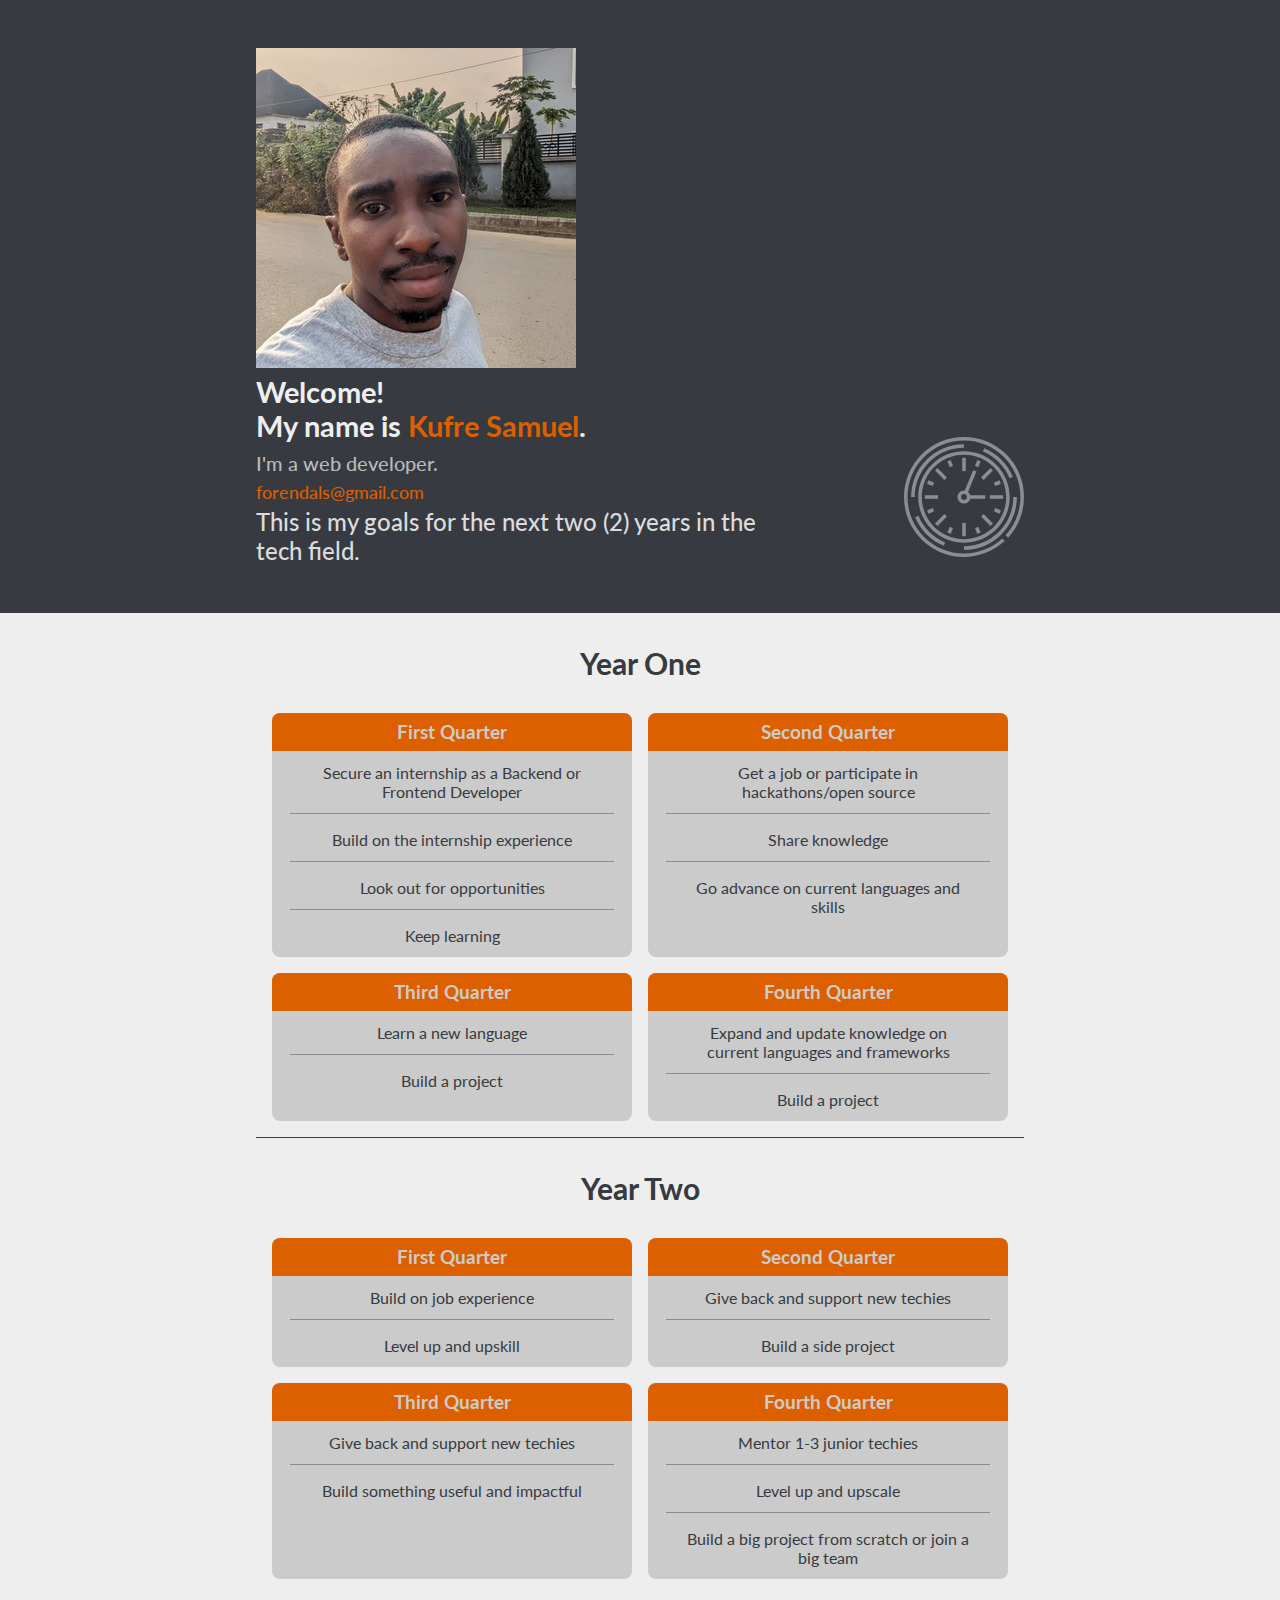
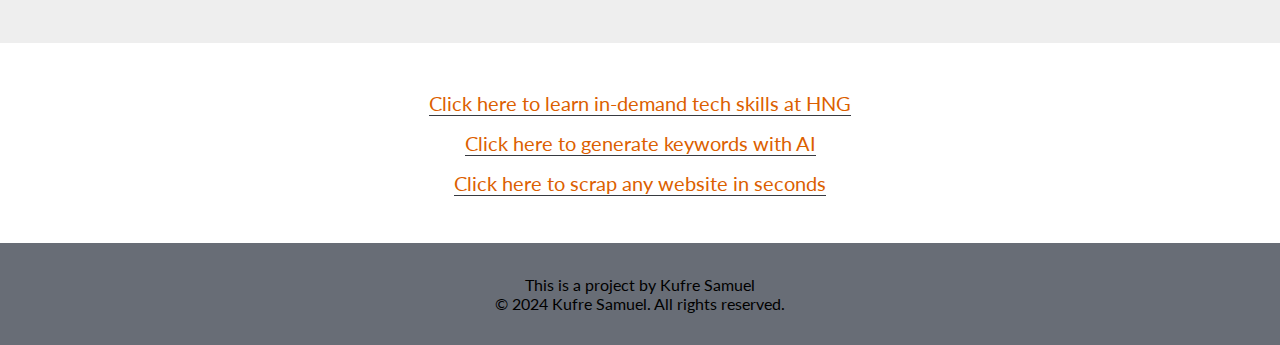
<file: index.html>
<!DOCTYPE html>
<html lang="en">

<head>
    <meta charset="UTF-8" />
    <meta name="viewport" content="width=device-width, initial-scale=1.0" />
    <title>My Goals</title>
    <link rel="stylesheet" href="style.css" />
    <link rel="preconnect" href="https://fonts.googleapis.com">
    <link rel="preconnect" href="https://fonts.gstatic.com" crossorigin>
    <link
        href="https://fonts.googleapis.com/css2?family=Lato:ital,wght@0,100;0,300;0,400;0,700;0,900;1,100;1,300;1,400;1,700;1,900&display=swap"
        rel="stylesheet">
</head>

<body>
    <div class="main-container">
        <div class="banner-container">
            <div class="heading-container">
                <div>
                    <img src="PXL_20240214_160542181.MP2.jpg" alt="my-photo" data-testid="slackProfilePicture">
                </div>
                <h1 class="heading">
                    <span>Welcome!</span><br><span>My name is </span><span class="my-name"
                        data-testid="slackDisplayName">Kufre
                        Samuel</span><span>.</span><br><span class="niche">I'm a web developer.</span>
                </h1>
                <p><span class="email" data-testid="slackEmail">forendals@gmail.com</span></p>
                <h1 class="goal-statement">This is my goals for the next two (2) years in the tech field.</h1>
            </div>
            <div class="time-container">
                <div class="clock-svg"><svg fill="#000000" version="1.1" id="Layer_1" xmlns="http://www.w3.org/2000/svg"
                        xmlns:xlink="http://www.w3.org/1999/xlink" viewBox="0 0 512 512" xml:space="preserve">
                        <g>
                            <g>
                                <g>
                                    <path
                                        d="M437.019,74.981C388.668,26.629,324.38,0,256,0S123.332,26.629,74.981,74.981C26.629,123.332,0,187.62,0,256
                               s26.629,132.668,74.981,181.019C123.332,485.371,187.62,512,256,512c64.518,0,126.15-24.077,173.541-67.796l-10.312-11.178
                               c-44.574,41.12-102.544,63.766-163.229,63.766c-64.317,0-124.786-25.046-170.266-70.527
                               C40.254,380.786,15.208,320.317,15.208,256S40.254,131.214,85.734,85.735C131.214,40.254,191.683,15.208,256,15.208
                               s124.786,25.046,170.266,70.527c45.48,45.479,70.526,105.948,70.526,170.265c0,60.594-22.587,118.498-63.599,163.045
                               l11.188,10.301C487.986,381.983,512,320.421,512,256C512,187.62,485.371,123.332,437.019,74.981z" />
                                    <path
                                        d="M282.819,263.604h63.415v-15.208h-63.415c-1.619-5.701-5.007-10.662-9.536-14.25l35.913-86.701l-14.049-5.82
                               l-35.908,86.688c-1.064-0.124-2.142-0.194-3.238-0.194c-15.374,0-27.881,12.508-27.881,27.881s12.507,27.881,27.881,27.881
                               C268.737,283.881,279.499,275.292,282.819,263.604z M243.327,256c0-6.989,5.685-12.673,12.673-12.673
                               c6.989,0,12.673,5.685,12.673,12.673c0,6.989-5.685,12.673-12.673,12.673C249.011,268.673,243.327,262.989,243.327,256z" />
                                    <path d="M451.168,256c0-107.616-87.552-195.168-195.168-195.168S60.832,148.384,60.832,256S148.384,451.168,256,451.168
                               S451.168,363.616,451.168,256z M76.04,256c0-99.231,80.73-179.96,179.96-179.96S435.96,156.769,435.96,256
                               S355.231,435.96,256,435.96S76.04,355.231,76.04,256z" />
                                    <rect x="248.396" y="366.511" width="15.208" height="56.776" />
                                    <path d="M61.672,336.501l-14.05,5.82c23.059,55.668,66.416,99.026,122.085,122.085l5.82-14.049
                               C123.61,428.851,83.176,388.416,61.672,336.501z" />
                                    <path d="M450.397,175.485l14.049-5.82c-23.059-55.669-66.417-99.027-122.085-122.084l-5.82,14.049
                               C388.457,83.135,428.891,123.569,450.397,175.485z" />
                                    <path d="M256,45.624V30.416c-60.256,0-116.904,23.465-159.512,66.071C53.881,139.095,30.416,195.744,30.416,256h15.208
                               c0-56.194,21.883-109.024,61.617-148.759C146.976,67.507,199.807,45.624,256,45.624z" />
                                    <path d="M481.584,256h-15.208c0,56.193-21.883,109.024-61.617,148.759c-39.734,39.735-92.566,61.617-148.759,61.617v15.208
                               c60.256,0,116.904-23.465,159.513-66.071C458.119,372.904,481.584,316.256,481.584,256z" />
                                    <rect x="248.396" y="88.713" width="15.208" height="56.776" />

                                    <rect x="183.845" y="106.019"
                                        transform="matrix(0.3827 0.9239 -0.9239 0.3827 226.5988 -111.8865)"
                                        width="26.361" height="15.208" />

                                    <rect x="301.78" y="390.75"
                                        transform="matrix(-0.3827 -0.9239 0.9239 -0.3827 67.4626 841.7849)"
                                        width="26.361" height="15.207" />

                                    <rect x="100.445" y="189.43"
                                        transform="matrix(0.9239 0.3827 -0.3827 0.9239 84.0528 -28.4842)" width="26.36"
                                        height="15.207" />

                                    <rect x="385.201" y="307.351"
                                        transform="matrix(-0.9239 -0.3827 0.3827 -0.9239 645.9084 758.3894)"
                                        width="26.361" height="15.207" />

                                    <rect x="106.028" y="301.792"
                                        transform="matrix(-0.3827 -0.9239 0.9239 -0.3827 -133.8779 540.4901)"
                                        width="15.207" height="26.36" />

                                    <rect x="390.765" y="183.851"
                                        transform="matrix(0.3827 0.9239 -0.9239 0.3827 427.9489 -246.4146)"
                                        width="15.207" height="26.361" />

                                    <rect x="189.433" y="385.188"
                                        transform="matrix(-0.9239 -0.3827 0.3827 -0.9239 226.6226 841.8156)"
                                        width="15.208" height="26.361" />

                                    <rect x="307.381" y="100.448"
                                        transform="matrix(0.9239 0.3827 -0.3827 0.9239 67.4614 -111.8911)"
                                        width="15.207" height="26.361" />

                                    <rect x="129.389" y="150.181"
                                        transform="matrix(-0.7071 -0.7071 0.7071 -0.7071 157.7713 380.9216)"
                                        width="56.776" height="15.208" />

                                    <rect x="325.825" y="346.62"
                                        transform="matrix(-0.7071 -0.7071 0.7071 -0.7071 354.2049 855.1643)"
                                        width="56.776" height="15.208" />
                                    <rect x="88.713" y="248.396" width="56.776" height="15.208" />
                                    <rect x="366.511" y="248.396" width="56.776" height="15.208" />

                                    <rect x="150.157" y="325.829"
                                        transform="matrix(-0.7071 -0.7071 0.7071 -0.7071 18.8444 716.2403)"
                                        width="15.208" height="56.776" />

                                    <rect x="346.602" y="129.395"
                                        transform="matrix(0.7071 0.7071 -0.7071 0.7071 215.3148 -204.2485)"
                                        width="15.208" height="56.776" />
                                </g>
                            </g>
                        </g>
                    </svg></div>
                <div>

                    <h2 id="current-day" data-testid="currentDay"></h2>
                    <h3 id="current-time" data-testid="currentTimeUTC"></h3>
                </div>
            </div>
        </div>
        <div class="year-container">
            <div class="year">
                <div class="year-title">
                    <h2>Year One</h2>
                </div>
                <div class="year-breakdown">
                    <div class="quarter-container">
                        <h3>First Quarter</h3>
                        <ul class="list">
                            <li class="list-item">Secure an internship as a Backend or
                                Frontend Developer</li>
                            <li class="list-item">Build on the internship experience</li>
                            <li class="list-item">Look out for opportunities</li>
                            <li class="list-item">Keep learning</li>
                        </ul>
                    </div>
                    <div class="quarter-container">
                        <h3>Second Quarter</h3>
                        <ul class="list">
                            <li class="list-item">Get a job or participate in
                                hackathons/open source</li>
                            <li class="list-item">Share knowledge</li>
                            <li class="list-item">Go advance on current languages and
                                skills</li>
                        </ul>
                    </div>
                    <div class="quarter-container">
                        <h3>Third Quarter</h3>
                        <ul class="list">

                            <li class="list-item">Learn a new language</li>
                            <li class="list-item">Build a project</li>
                        </ul>
                    </div>
                    <div class="quarter-container">
                        <h3>Fourth Quarter</h3>
                        <ul class="list">
                            <li class="list-item">Expand and update knowledge on current
                                languages and
                                frameworks</li>
                            <li class="list-item">Build a project</li>
                        </ul>
                    </div>
                </div>
            </div>
            <div class="year">
                <div class="year-title">
                    <h2>Year Two</h2>
                </div>
                <div class="year-breakdown">

                    <div class="quarter-container">
                        <h3>First Quarter</h3>
                        <ul class="list">
                            <li class="list-item">Build on job experience</li>
                            <li class="list-item">Level up and upskill</li>
                        </ul>
                    </div>
                    <div class="quarter-container">
                        <h3>Second Quarter</h3>
                        <ul class="list">
                            <li class="list-item">Give back and support new techies</li>
                            <li class="list-item">Build a side project</li>
                        </ul>
                    </div>
                    <div class="quarter-container">
                        <h3>Third Quarter</h3>
                        <ul class="list">
                            <li class="list-item">Give back and support new techies</li>
                            <li class="list-item">Build something useful and impactful
                            </li>
                        </ul>
                    </div>
                    <div class="quarter-container">
                        <h3>Fourth Quarter</h3>
                        <ul class="list">
                            <li class="list-item">Mentor 1-3 junior techies</li>
                            <li class="list-item">Level up and upscale</li>
                            <li class="list-item">Build a big project from scratch or
                                join a big team</li>
                        </ul>
                    </div>

                </div>
            </div>
        </div>
        <div class="backlinks-container">
            <p><a href="http://hng.tech/learn" target="_blank" class="backlinks" data-testid="hngLink">Click here to
                    learn in-demand
                    tech skills at HNG</a></p>
            <p><a href="http://keyword.dog/" target="_blank" class="backlinks" data-testid="keywordLink">Click here to
                    generate keywords
                    with AI</a></p>
            <p><a href="http://scrapeanyweb.site/" target="_blank" class="backlinks"
                    data-testid="scrapeanywebLink">Click here to scrap
                    any website in seconds</a></p>
        </div>
        <footer class="footer-container">
            <p>This is a project by Kufre Samuel</p>
            <p>&copy; 2024 Kufre Samuel. All rights reserved.</p>
        </footer>
    </div>
    <script>
        const days = ["Sunday", "Monday", "Tuesday", "Wednesday", "Thursday", "Friday", "Saturday"];
        function normalizeTime(time) {
            return time < 10 ? "0" + time : time;
        }
        setInterval(() => {
            const currentTime = new Date();
            let hour = currentTime.getUTCHours();
            let minute = currentTime.getUTCMinutes();
            let second = currentTime.getUTCSeconds();
            document.getElementById("current-time").textContent = normalizeTime(hour) + " : " + normalizeTime(minute) + " : " + normalizeTime(second) + " UTC";
            document.getElementById("current-day").textContent = days[currentTime.getUTCDay()];
        }, 1000)
    </script>
</body>

</html>
</file>
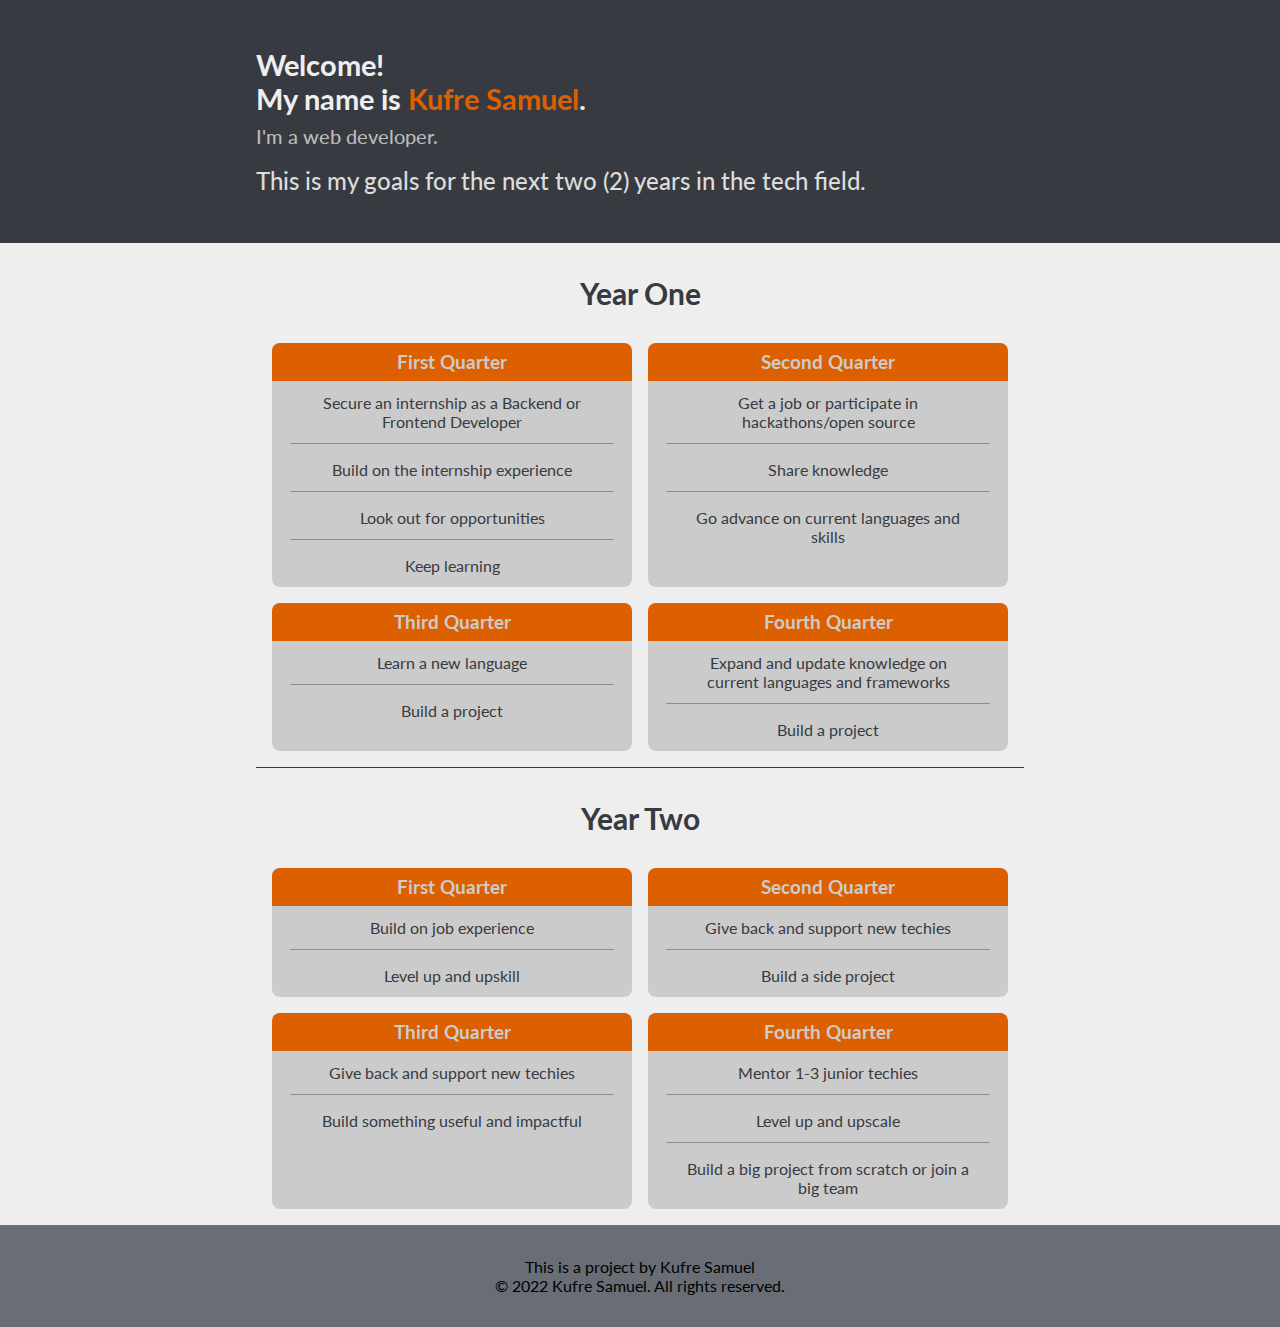
<file: front_end/index.html>
<!DOCTYPE html>
<html lang="en">

<head>
    <meta charset="UTF-8" />
    <meta name="viewport" content="width=device-width, initial-scale=1.0" />
    <title>My Goals</title>
    <link rel="stylesheet" href="style.css" />
    <link rel="preconnect" href="https://fonts.googleapis.com">
    <link rel="preconnect" href="https://fonts.gstatic.com" crossorigin>
    <link
        href="https://fonts.googleapis.com/css2?family=Lato:ital,wght@0,100;0,300;0,400;0,700;0,900;1,100;1,300;1,400;1,700;1,900&display=swap"
        rel="stylesheet">
</head>

<body>
    <div class="main-container">

        <div data-testid="" class="banner-container">
            <h1 data-testid="" class="heading">
                <span data-testid="welcome-message">Welcome!</span><br><span data-testid="my-intro">My name is
                </span><span data-testid="my-name">Kufre
                    Samuel</span><span>.</span><br><span data-testid="my-niche">I'm a web developer.</span>
            </h1>
            <h1 data-testid="my-goal-statement">This is my goals for the next two (2) years in the tech field.</h1>
        </div>
        <div data-testid="years" class="year-container">
            <div class="year" data-testid="year-one">
                <div class="year-title" data-testid="year-one-title-container">
                    <h2 data-testid="year-one-title">Year One</h2>
                </div>
                <div class="year-breakdown" data-testid="year-one-breakdown">
                    <div class="quarter-container" data-testid="yo-first-quarter">
                        <h3 data-testid="yo-fq-title">First Quarter</h3>
                        <ul class="list" data-testid="yo-fq-list">
                            <li data-testid="yo-fq-list-item1" class="list-item">Secure an internship as a Backend or
                                Frontend Developer</li>
                            <li data-testid="yo-fq-list-item2" class="list-item">Build on the internship experience</li>
                            <li data-testid="yo-fq-list-item3" class="list-item">Look out for opportunities</li>
                            <li data-testid="yo-fq-list-item4" class="list-item">Keep learning</li>
                        </ul>
                    </div>
                    <div class="quarter-container" data-testid="yo-second-quarter">
                        <h3 data-testid="yo-sq-title">Second Quarter</h3>
                        <ul class="list" data-testid="yo-sq-list">
                            <li data-testid="yo-sq-list-item1" class="list-item">Get a job or participate in
                                hackathons/open source</li>
                            <li data-testid="yo-sq-list-item2" class="list-item">Share knowledge</li>
                            <li data-testid="yo-sq-list-item3" class="list-item">Go advance on current languages and
                                skills</li>
                        </ul>
                    </div>
                    <div class="quarter-container" data-testid="yo-third-quarter">
                        <h3 data-testid="yo-tq-title">Third Quarter</h3>
                        <ul class="list" data-testid="yo-tq-list">

                            <li data-testid="yo-tq-list-item1" class="list-item">Learn a new language</li>
                            <li data-testid="yo-tq-list-item2" class="list-item">Build a project</li>
                        </ul>
                    </div>
                    <div class="quarter-container" data-testid="yo-fourth-quarter">
                        <h3 data-testid="yo-foq-title">Fourth Quarter</h3>
                        <ul class="list" data-testid="yo-foq-list">
                            <li data-testid="yo-foq-list-item1" class="list-item">Expand and update knowledge on current
                                languages and
                                frameworks</li>
                            <li data-testid="yo-foq-list-item2" class="list-item">Build a project</li>
                        </ul>
                    </div>
                </div>
            </div>
            <div class="year" data-testid="year-two">
                <div class="year-title" data-testid="year-two-title-container">
                    <h2 data-testid="year-two-title">Year Two</h2>
                </div>
                <div class="year-breakdown" data-testid="year-two-breakdown">

                    <div class="quarter-container" data-testid="yt-first-quarter">
                        <h3 data-testid="yt-fq-title">First Quarter</h3>
                        <ul class="list" data-testid="yt-fq-list">
                            <li data-testid="yt-fq-list-item1" class="list-item">Build on job experience</li>
                            <li data-testid="yt-fq-list-item2" class="list-item">Level up and upskill</li>
                        </ul>
                    </div>
                    <div class="quarter-container" data-testid="yt-second-quarter">
                        <h3 data-testid="yt-sq-title">Second Quarter</h3>
                        <ul class="list" data-testid="yt-sq-list">
                            <li data-testid="yt-sq-list-item1" class="list-item">Give back and support new techies</li>
                            <li data-testid="yt-sq-list-item2" class="list-item">Build a side project</li>
                        </ul>
                    </div>
                    <div class="quarter-container" data-testid="yt-third-quarter">
                        <h3 data-testid="yt-tq-title">Third Quarter</h3>
                        <ul class="list" data-testid="yt-tq-list">
                            <li data-testid="yt-tq-list-item1" class="list-item">Give back and support new techies</li>
                            <li data-testid="yt-tq-list-item2" class="list-item">Build something useful and impactful
                            </li>
                        </ul>
                    </div>
                    <div class="quarter-container" data-testid="yt-fourth-quarter">
                        <h3 data-testid="yt-foq-title">Fourth Quarter</h3>
                        <ul class="list" data-testid="yt-foq-list">
                            <li data-testid="yt-foq-list-item1" class="list-item">Mentor 1-3 junior techies</li>
                            <li data-testid="yt-foq-list-item2" class="list-item">Level up and upscale</li>
                            <li data-testid="yt-foq-list-item3" class="list-item">Build a big project from scratch or
                                join a big team</li>
                        </ul>
                    </div>

                </div>
            </div>
        </div>
        <footer class="footer-container" data-testid="footer">
            <p data-testid="footer-project-by">This is a project by Kufre Samuel</p>
            <p data-testid="footer-copy-right">&copy; 2022 Kufre Samuel. All rights reserved.</p>
        </footer>
    </div>
</body>

</html>
</file>
<file: style.css>
* {
  margin: 0;
  padding: 0;
  box-sizing: border-box;
}

body {
  font-family: "Lato", sans-serif;
}

.main-container {
  display: flex;
  flex-direction: column;
  align-items: center;
  min-height: 100vh;
  width: 100%;
}

.banner-container {
  display: flex;
  flex-direction: column;
  gap: 1rem;
  justify-content: center;
  align-items: start;
  width: 100%;
  padding: 3rem 1.5rem;
  background-color: #373a40;
}

.year-container {
  display: flex;
  flex-direction: column;
  align-items: center;
  background-color: #eeeeee;
  width: 100%;
  padding-bottom: 3rem;
}

.heading {
  font-size: 1.8rem;
  font-weight: 700;
  color: #eeeeee;
}

.my-name {
  color: #dc5f00;
}

.niche {
  font-size: 1.25rem;
  font-weight: 500;
  color: #bababa;
}

.email {
  font-size: 1.15rem;
  font-weight: 500;
  color: #dc5f00;
}

.goal-statement {
  font-size: 1.5rem;
  font-weight: 500;
  color: #dcdcdc;
}

.year {
  display: flex;
  flex-direction: column;
  align-items: center;
  gap: 1rem;
  width: 100%;
  padding: 1rem 1rem;
}

.year-breakdown {
  display: grid;
  grid-template-columns: minmax(0, 1fr);
  gap: 1rem;
  width: 100%;
  text-align: center;
}

.year:first-child {
  border-bottom: #373a40 1px solid;
}

.quarter-container {
  display: flex;
  flex-direction: column;
  border-radius: 0.5rem;
  background-color: #cbcbcb;
  width: 100%;
  overflow: hidden;
}

.quarter-container > h3 {
  padding: 0.5rem 1rem;
  width: 100%;
  background: #dc5f00;
  color: #cbcbcb;
}

.list {
  display: flex;
  flex-direction: column;
  align-items: center;
  gap: 0.25rem;
  list-style: none;
}

.list-item {
  width: 90%;
  padding: 0.75rem 1rem;
  background-color: #cbcbcb;
  color: #373a40;
  border-bottom: #888d96 1px solid;
}

.list-item:last-child {
  border-bottom: none;
}

.year-title {
  font-size: 1.25rem;
  font-weight: 500;
  color: #373a40;
  padding: 1rem;
}

.footer-container {
  display: flex;
  flex-direction: column;
  justify-content: center;
  align-items: center;
  width: 100%;
  padding: 2rem 0;
  background-color: #686d76;
}
.heading-container {
  display: flex;
  flex-direction: column;
  gap: 0.25rem;
}

.time-container {
  display: flex;
  align-items: center;
  gap: 0.5rem;
  justify-content: start;
}

.clock-svg {
  width: 40px;
  height: 40px;
}

.clock-svg > svg {
  fill: #888d96;
}

#current-day {
  color: #dc5f00;
}

#current-time {
  color: #cbcbcb;
}

.backlinks-container {
  display: flex;
  flex-direction: column;
  align-items: center;
  gap: 1rem;
  padding: 3rem 1.5rem;
  font-size: 1.25rem;
  width: 100%;
}

.backlinks {
  width: 100%;
  text-decoration: none;
  color: #dc5f00;
  border-bottom: #373a40 1px solid;
}

@media screen and (min-width: 768px) {
  .year-breakdown {
    grid-template-columns: repeat(2, minmax(0, 1fr));
  }

  .clock-svg {
    width: 120px;
    height: 120px;
  }

  .banner-container {
    flex-direction: row;
    justify-content: space-between;
    gap: 1rem;
    align-items: center;
  }

  .heading-container {
    width: 70%;
  }

  .time-container {
    width: 30%;
    align-items: end;
    align-self: flex-end;
    flex-direction: column;
  }
}

@media screen and (min-width: 1024px) {
  .banner-container {
    padding: 3rem 20%;
  }
  .year-container {
    padding: 0 20%;
    padding-bottom: 3rem;
  }

  .backlinks-container {
    padding: 3rem 20%;
  }
}
</file>
<file: front_end/style.css>
* {
  margin: 0;
  padding: 0;
  box-sizing: border-box;
  /* list-style: none; */
}

body {
  font-family: "Lato", sans-serif;
}

.main-container {
  display: flex;
  flex-direction: column;
  align-items: center;
  min-height: 100vh;
  width: 100%;
}

.banner-container {
  display: flex;
  flex-direction: column;
  gap: 1rem;
  justify-content: center;
  align-items: start;
  width: 100%;
  padding: 3rem 1.5rem;
  background-color: #373a40;
}

.year-container {
  display: flex;
  flex-direction: column;
  align-items: center;
  background-color: #eeeeee;
  width: 100%;
}

.heading {
  font-size: 1.8rem;
  font-weight: 700;
  color: #eeeeee;
}

span[data-testid="my-name"] {
  color: #dc5f00;
}

span[data-testid="my-niche"] {
  font-size: 1.25rem;
  font-weight: 500;
  color: #bababa;
}

h1[data-testid="my-goal-statement"] {
  font-size: 1.5rem;
  font-weight: 500;
  color: #dcdcdc;
}

.year {
  display: flex;
  flex-direction: column;
  align-items: center;
  gap: 1rem;
  width: 100%;
  padding: 1rem 1rem;
}

.year-breakdown {
  display: grid;
  grid-template-columns: minmax(0, 1fr);
  gap: 1rem;
  width: 100%;
  text-align: center;
}

.year:first-child {
  border-bottom: #373a40 1px solid;
}

.quarter-container {
  display: flex;
  flex-direction: column;
  border-radius: 0.5rem;
  background-color: #cbcbcb;
  width: 100%;
  overflow: hidden;
}

.quarter-container > h3 {
  padding: 0.5rem 1rem;
  width: 100%;
  background: #dc5f00;
  color: #cbcbcb;
}

.list {
  display: flex;
  flex-direction: column;
  align-items: center;
  gap: 0.25rem;
  list-style: none;
}

.list-item {
  width: 90%;
  padding: 0.75rem 1rem;
  background-color: #cbcbcb;
  color: #373a40;
  border-bottom: #888d96 1px solid;
}

.list-item:last-child {
  border-bottom: none;
}

.year-title {
  font-size: 1.25rem;
  font-weight: 500;
  color: #373a40;
  padding: 1rem;
}

.footer-container {
  display: flex;
  flex-direction: column;
  justify-content: center;
  align-items: center;
  width: 100%;
  padding: 2rem 0;
  background-color: #686d76;
}

@media screen and (min-width: 768px) {
  .year-breakdown {
    grid-template-columns: repeat(2, minmax(0, 1fr));
  }
}

@media screen and (min-width: 1024px) {
  .banner-container {
    padding: 3rem 20%;
  }
  .year-container {
    padding: 0 20%;
  }
}
</file>
